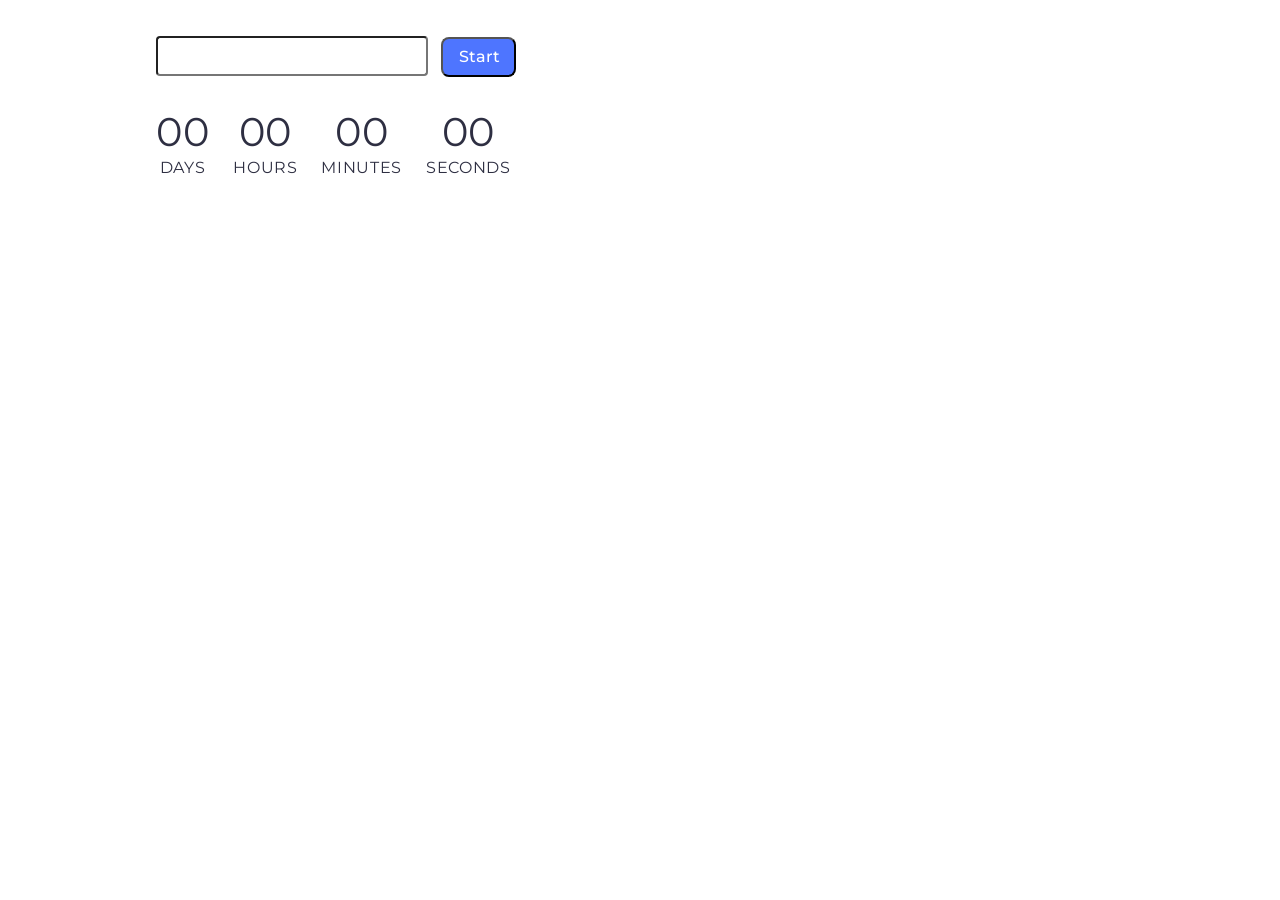
<file: src/1-timer.html>
<!DOCTYPE html>
<html lang="en">
  <head>
    <meta charset="UTF-8" />
    <meta name="viewport" content="width=device-width, initial-scale=1.0" />
    <title>Timer</title>
    <link
      rel="stylesheet"
      href="https://cdn.jsdelivr.net/npm/modern-normalize@2.0.0/modern-normalize.min.css"
    />
    <link rel="preconnect" href="https://fonts.googleapis.com" />
    <link rel="preconnect" href="https://fonts.gstatic.com" crossorigin />
    <link
      href="https://fonts.googleapis.com/css2?family=Montserrat:ital,wght@0,100..900;1,100..900&display=swap"
      rel="stylesheet"
    />
    <link rel="stylesheet" href="./css/1-timer.css" />
  </head>
  <body>
    <input type="text" id="datetime-picker" />
    <button type="button" data-start>Start</button>

    <div class="timer">
      <div class="field">
        <span class="value" data-days>00</span>
        <span class="label">Days</span>
      </div>
      <div class="field">
        <span class="value" data-hours>00</span>
        <span class="label">Hours</span>
      </div>
      <div class="field">
        <span class="value" data-minutes>00</span>
        <span class="label">Minutes</span>
      </div>
      <div class="field">
        <span class="value" data-seconds>00</span>
        <span class="label">Seconds</span>
      </div>
    </div>
    <script src="./js/1-timer.js" type="module"></script>
  </body>
</html>
</file>
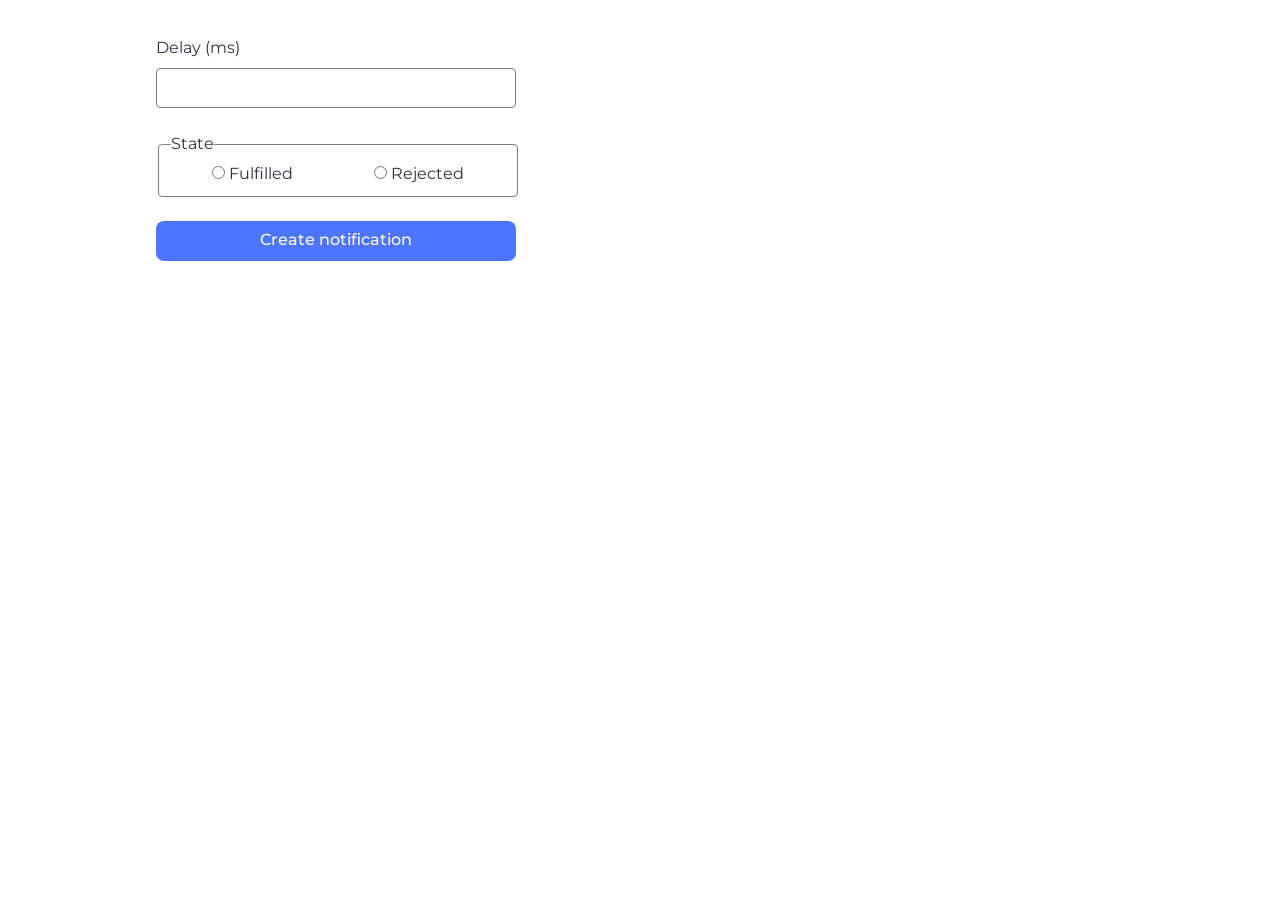
<file: src/2-snackbar.html>
<!DOCTYPE html>
<html lang="en">
  <head>
    <meta charset="UTF-8" />
    <meta name="viewport" content="width=device-width, initial-scale=1.0" />
    <title>Snackbar</title>
    <link
      rel="stylesheet"
      href="https://cdn.jsdelivr.net/npm/modern-normalize@2.0.0/modern-normalize.min.css"
    />
    <link rel="preconnect" href="https://fonts.googleapis.com" />
    <link rel="preconnect" href="https://fonts.gstatic.com" crossorigin />
    <link
      href="https://fonts.googleapis.com/css2?family=Montserrat:ital,wght@0,100..900;1,100..900&display=swap"
      rel="stylesheet"
    />
    <link rel="stylesheet" href="./css/2-snackbar.css" />
  </head>
  <body>
    <form class="form">
      <label>
        Delay (ms)
        <input type="number" name="delay" required />
      </label>

      <fieldset>
        <legend>State</legend>
        <label>
          <input type="radio" name="state" value="fulfilled" required />
          Fulfilled
        </label>
        <label>
          <input type="radio" name="state" value="rejected" required />
          Rejected
        </label>
      </fieldset>

      <button type="submit">Create notification</button>
    </form>

    <script src="./js/2-snackbar.js" type="module"></script>
  </body>
</html>
</file>
<file: src/css/1-timer.css>
body {
font-family: "Montserrat", sans-serif;
font-weight: 400;
font-size: 16px;
line-height: 1.5;
letter-spacing: 0.04em;
color: #2e2f42;  
}

input {
    border-radius: 4px;
    width: 272px;
    height: 40px;
    background-color: #fff;
    margin: 36px 8px 32px 156px;
    padding: 8px 16px;
}

input:hover {
    border: 1px solid #000000;
}

input:active {
    border: 1px solid #4e75ff;
}

input:disabled {
    color: #808080;
}

button {
    border-radius: 8px;
    padding: 8px 16px;
    width: 75px;
    height: 40px;
    font-weight: 500;
    color: #989898;
    cursor: pointer;
    background-color: #4e75ff;
    color: #fff;
}

button:hover {
    background-color: #6c8cff;
}

button:disabled {
    background-color: #cfcfcf;
    color: #989898;
}

.timer {
    width: 346px;
    margin-left: 156px;
    display: flex;
    flex-direction: row;
    text-align: center;
    gap: 24px;
}

.value {
    font-size: 40px;
    line-height: 1.2;
}

.label {
    font-weight: 400;
    font-size: 16px;
    line-height: 1.5;
    text-transform: uppercase;
}

.field {
    display: flex;
    flex-direction: column;
}
</file>
<file: src/css/2-snackbar.css>
body {
    font-family: "Montserrat", sans-serif;
    font-weight: 400;
    font-size: 16px;
    line-height: 150%;
    color: #2e2f42;
}


.form {
    width: 360px;
    display: flex;
    flex-direction: column;
    gap: 24px;
    justify-content: center;
    box-sizing: border-box;
    margin: 36px 156px;
}

input[type='number' i] {
    width: 360px;
    height: 40px;
    padding: 0 12px;
    display: flex;
    flex-direction: column;
    margin-top: 8px;
    align-items: center;
    border-radius: 4px;
    outline: transparent;
    border: 1px solid #808080;
    box-sizing: border-box;
    transition: border-color 500ms;
}

input[type='number' i]:hover {
    border: 1px solid #000000;
}

input[type='number' i]:active {
    border: 1px solid #4e75ff;
}

.form fieldset {
    width: 360px;
    border-radius: 4px;
    border: 1px solid #808080;
    display: flex;
    justify-content: space-around;
    box-sizing: border-box;
    transition: border-color 500ms;
}

.form fieldset:hover {
    border: 1px solid #000000;
}

button {
    background: #4e75ff;
    border-radius: 8px;
    padding: 8px 16px;
    width: 360px;
    height: 40px;
    font-weight: 500;
    color: #fff;
    border: none;
    display: flex;
    align-items: center;
    justify-content: center;
    transition: background 500ms;
}

button:hover {
    background: #6c8cff;
}
</file>
